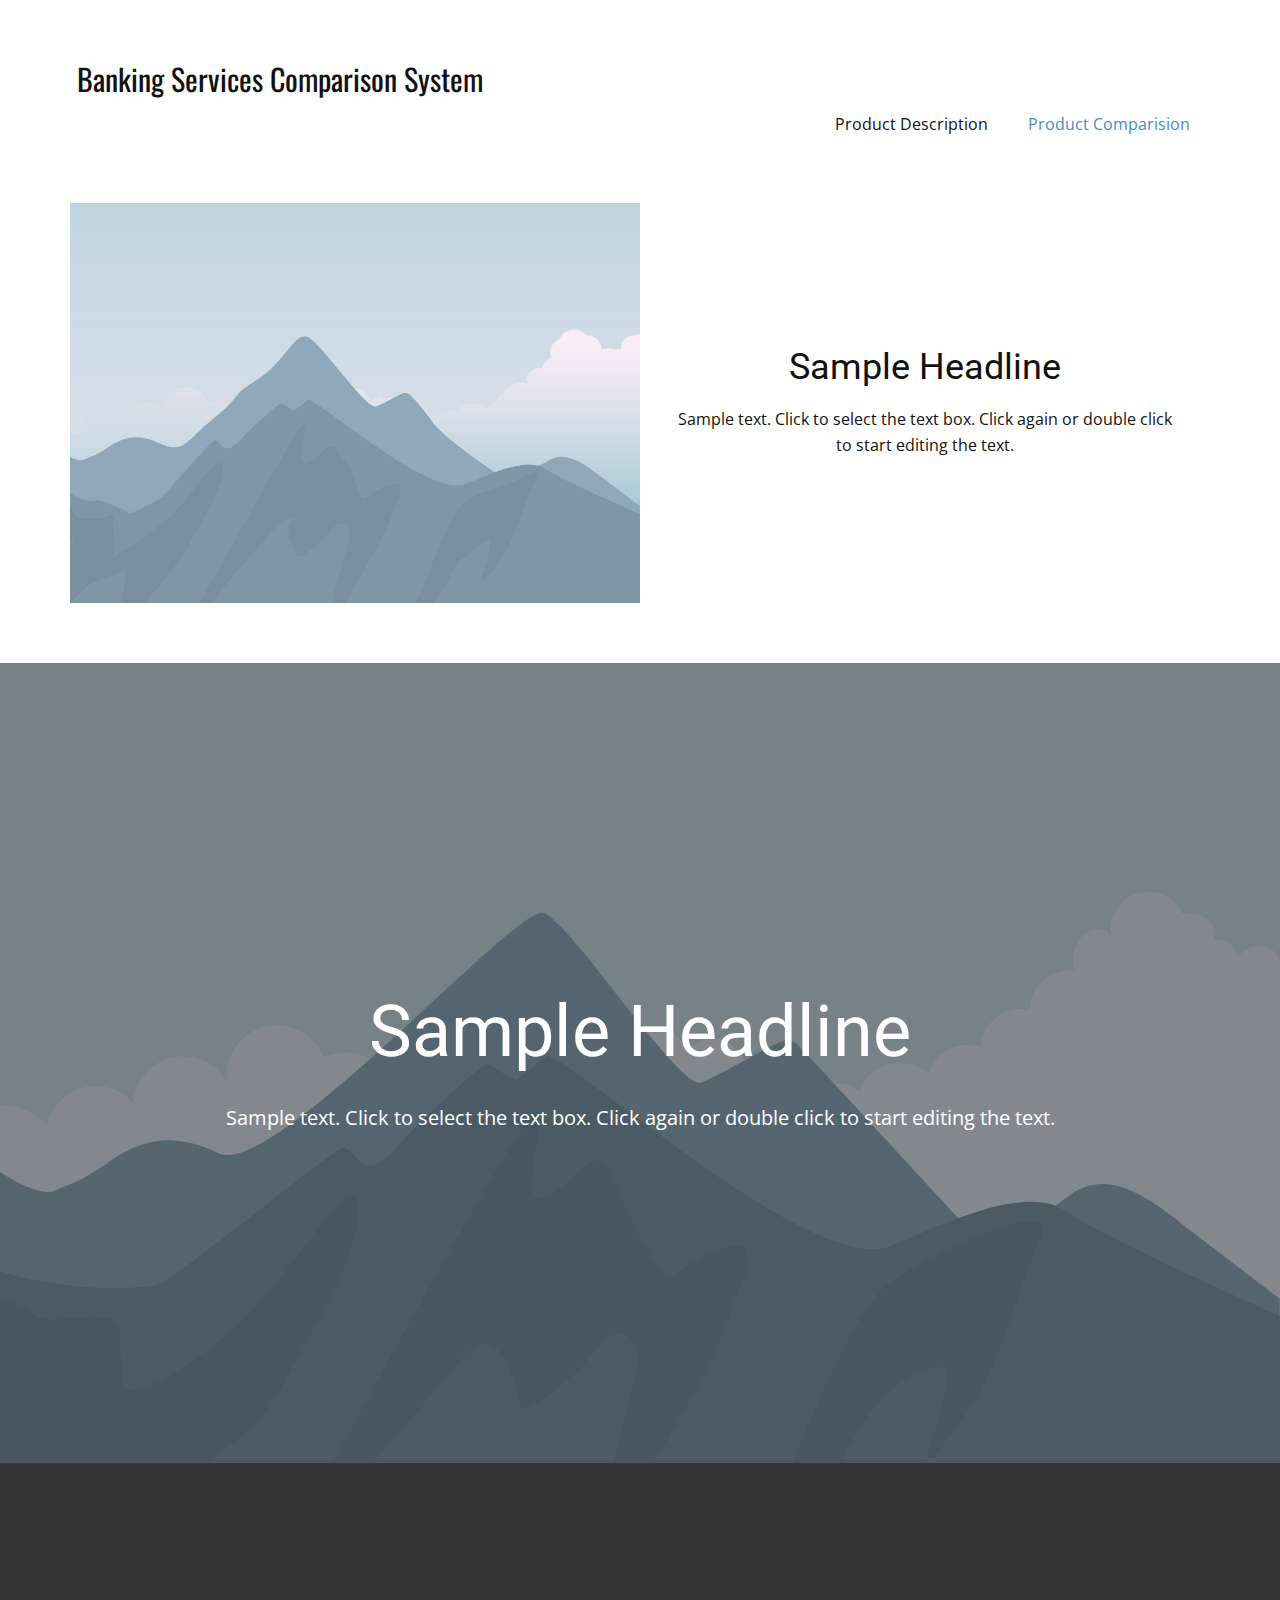
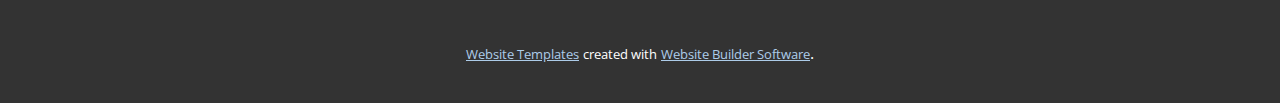
<file: Site2/Product-Comparision.html>
<!DOCTYPE html>
<html style="font-size: 16px;">
  <head>
    <meta name="viewport" content="width=device-width, initial-scale=1.0">
    <meta charset="utf-8">
    <meta name="keywords" content="Banking Services Comparison System">
    <meta name="description" content="">
    <meta name="page_type" content="np-template-header-footer-from-plugin">
    <title>Product Comparision</title>
    <link rel="stylesheet" href="nicepage.css" media="screen">
<link rel="stylesheet" href="Product-Comparision.css" media="screen">
    <script class="u-script" type="text/javascript" src="jquery.js" defer=""></script>
    <script class="u-script" type="text/javascript" src="nicepage.js" defer=""></script>
    <meta name="generator" content="Nicepage 2.26.5, nicepage.com">
    <link id="u-theme-google-font" rel="stylesheet" href="https://fonts.googleapis.com/css?family=Roboto:100,100i,300,300i,400,400i,500,500i,700,700i,900,900i|Open+Sans:300,300i,400,400i,600,600i,700,700i,800,800i">
    <link id="u-page-google-font" rel="stylesheet" href="https://fonts.googleapis.com/css?family=Oswald:200,300,400,500,600,700">
    
    
    
    <script type="application/ld+json">{
		"@context": "http://schema.org",
		"@type": "Organization",
		"name": "",
		"url": "index.html"
}</script>
    <meta property="og:title" content="Product Comparision">
    <meta property="og:type" content="website">
    <meta name="theme-color" content="#478ac9">
    <link rel="canonical" href="index.html">
    <meta property="og:url" content="index.html">
  </head>
  <body class="u-body"><header class="u-clearfix u-header u-header" id="sec-3b5f"><div class="u-clearfix u-sheet u-sheet-1">
        <h1 class="u-custom-font u-font-oswald u-text u-title u-text-1">Banking Services Comparison System</h1>
        <nav class="u-menu u-menu-dropdown u-offcanvas u-menu-1">
          <div class="menu-collapse" style="font-size: 1rem; letter-spacing: 0;">
            <a class="u-button-style u-custom-left-right-menu-spacing u-custom-padding-bottom u-custom-top-bottom-menu-spacing u-nav-link u-text-active-palette-1-base u-text-hover-palette-2-base" href="#">
              <svg><use xmlns:xlink="http://www.w3.org/1999/xlink" xlink:href="#menu-hamburger"></use></svg>
              <svg version="1.1" xmlns="http://www.w3.org/2000/svg" xmlns:xlink="http://www.w3.org/1999/xlink"><defs><symbol id="menu-hamburger" viewBox="0 0 16 16" style="width: 16px; height: 16px;"><rect y="1" width="16" height="2"></rect><rect y="7" width="16" height="2"></rect><rect y="13" width="16" height="2"></rect>
</symbol>
</defs></svg>
            </a>
          </div>
          <div class="u-custom-menu u-nav-container">
            <ul class="u-nav u-unstyled u-nav-1"><li class="u-nav-item"><a class="u-button-style u-nav-link u-text-active-palette-1-base u-text-hover-palette-2-base" href="Product-Description.html" style="padding: 10px 20px;">Product Description</a>
</li><li class="u-nav-item"><a class="u-button-style u-nav-link u-text-active-palette-1-base u-text-hover-palette-2-base" href="Product-Comparision.html" style="padding: 10px 20px;">Product Comparision</a>
</li></ul>
          </div>
          <div class="u-custom-menu u-nav-container-collapse">
            <div class="u-black u-container-style u-inner-container-layout u-opacity u-opacity-95 u-sidenav">
              <div class="u-menu-close"></div>
              <ul class="u-align-center u-nav u-popupmenu-items u-unstyled u-nav-2"><li class="u-nav-item"><a class="u-button-style u-nav-link" href="Product-Description.html" style="padding: 10px 20px;">Product Description</a>
</li><li class="u-nav-item"><a class="u-button-style u-nav-link" href="Product-Comparision.html" style="padding: 10px 20px;">Product Comparision</a>
</li></ul>
            </div>
            <div class="u-black u-menu-overlay u-opacity u-opacity-70"></div>
          </div>
        </nav>
      </div></header>
    <section class="u-clearfix u-section-1" id="sec-cf9c">
      <div class="u-clearfix u-sheet u-sheet-1">
        <div class="u-clearfix u-expanded-width u-layout-wrap u-layout-wrap-1">
          <div class="u-layout">
            <div class="u-layout-row">
              <div class="u-container-style u-image u-layout-cell u-left-cell u-size-30 u-image-1" data-image-width="2000" data-image-height="1333">
                <div class="u-container-layout u-container-layout-1"></div>
              </div>
              <div class="u-align-center u-container-style u-layout-cell u-right-cell u-size-30 u-layout-cell-2">
                <div class="u-container-layout u-valign-middle u-container-layout-2">
                  <h2 class="u-text u-text-default u-text-1">Sample Headline</h2>
                  <p class="u-text u-text-default u-text-2">Sample text. Click to select the text box. Click again or double click to start editing the text.</p>
                </div>
              </div>
            </div>
          </div>
        </div>
      </div>
    </section>
    <section class="u-align-center u-clearfix u-image u-shading u-section-2" src="" data-image-width="256" data-image-height="256" id="sec-d1fa">
      <div class="u-clearfix u-sheet u-valign-middle u-sheet-1">
        <h1 class="u-text u-text-default u-title u-text-1">Sample Headline</h1>
        <p class="u-large-text u-text u-text-default u-text-variant u-text-2">Sample text. Click to select the text box. Click again or double click to start editing the text.</p>
      </div>
    </section>
    
    
    <footer class="u-align-left u-clearfix u-footer u-grey-80 u-footer" id="sec-d7ee"><div class="u-clearfix u-sheet u-sheet-1"></div></footer>
    <section class="u-backlink u-clearfix u-grey-80">
      <a class="u-link" href="https://nicepage.com/website-templates" target="_blank">
        <span>Website Templates</span>
      </a>
      <p class="u-text">
        <span>created with</span>
      </p>
      <a class="u-link" href="https://nicepage.com/" target="_blank">
        <span>Website Builder Software</span>
      </a>. 
    </section>
  </body>
</html>
</file>
<file: Site2/Product-Comparision.css>
.u-section-1 .u-sheet-1 {min-height: 500px}
.u-section-1 .u-layout-wrap-1 {margin-top: 60px; margin-bottom: 60px; position: relative}
.u-section-1 .u-image-1 {min-height: 400px; background-image: url("images/default-image.jpg")}
.u-section-1 .u-container-layout-1 {padding: 30px}
.u-section-1 .u-layout-cell-2 {min-height: 400px}
.u-section-1 .u-container-layout-2 {padding: 30px}
.u-section-1 .u-text-1 {margin: 0 auto}
.u-section-1 .u-text-2 {margin: 20px 0 0} 

@media (max-width: 1199px){ .u-section-1 .u-sheet-1 {min-height: 430px}
.u-section-1 .u-image-1 {min-height: 330px}
.u-section-1 .u-layout-cell-2 {min-height: 330px} }

@media (max-width: 991px){ .u-section-1 .u-sheet-1 {min-height: 353px}
.u-section-1 .u-image-1 {min-height: 253px}
.u-section-1 .u-layout-cell-2 {min-height: 100px} }

@media (max-width: 767px){ .u-section-1 .u-sheet-1 {min-height: 580px}
.u-section-1 .u-image-1 {min-height: 380px}
.u-section-1 .u-container-layout-1 {padding-left: 10px; padding-right: 10px}
.u-section-1 .u-container-layout-2 {padding-left: 10px; padding-right: 10px} }

@media (max-width: 575px){ .u-section-1 .u-sheet-1 {min-height: 439px}
.u-section-1 .u-image-1 {min-height: 239px} }.u-section-2 {background-image: linear-gradient(0deg, rgba(0,0,0,0.4), rgba(0,0,0,0.4)), url("[data-uri]"); background-position: 50% 50%}
.u-section-2 .u-sheet-1 {min-height: 800px}
.u-section-2 .u-text-1 {margin: 60px auto 0}
.u-section-2 .u-text-2 {margin: 30px auto 60px} 

@media (max-width: 1199px){ .u-section-2 .u-sheet-1 {min-height: 660px} }

@media (max-width: 991px){ .u-section-2 .u-sheet-1 {min-height: 506px} }

@media (max-width: 767px){ .u-section-2 .u-sheet-1 {min-height: 380px} }

@media (max-width: 575px){ .u-section-2 .u-sheet-1 {min-height: 287px} }
</file>
